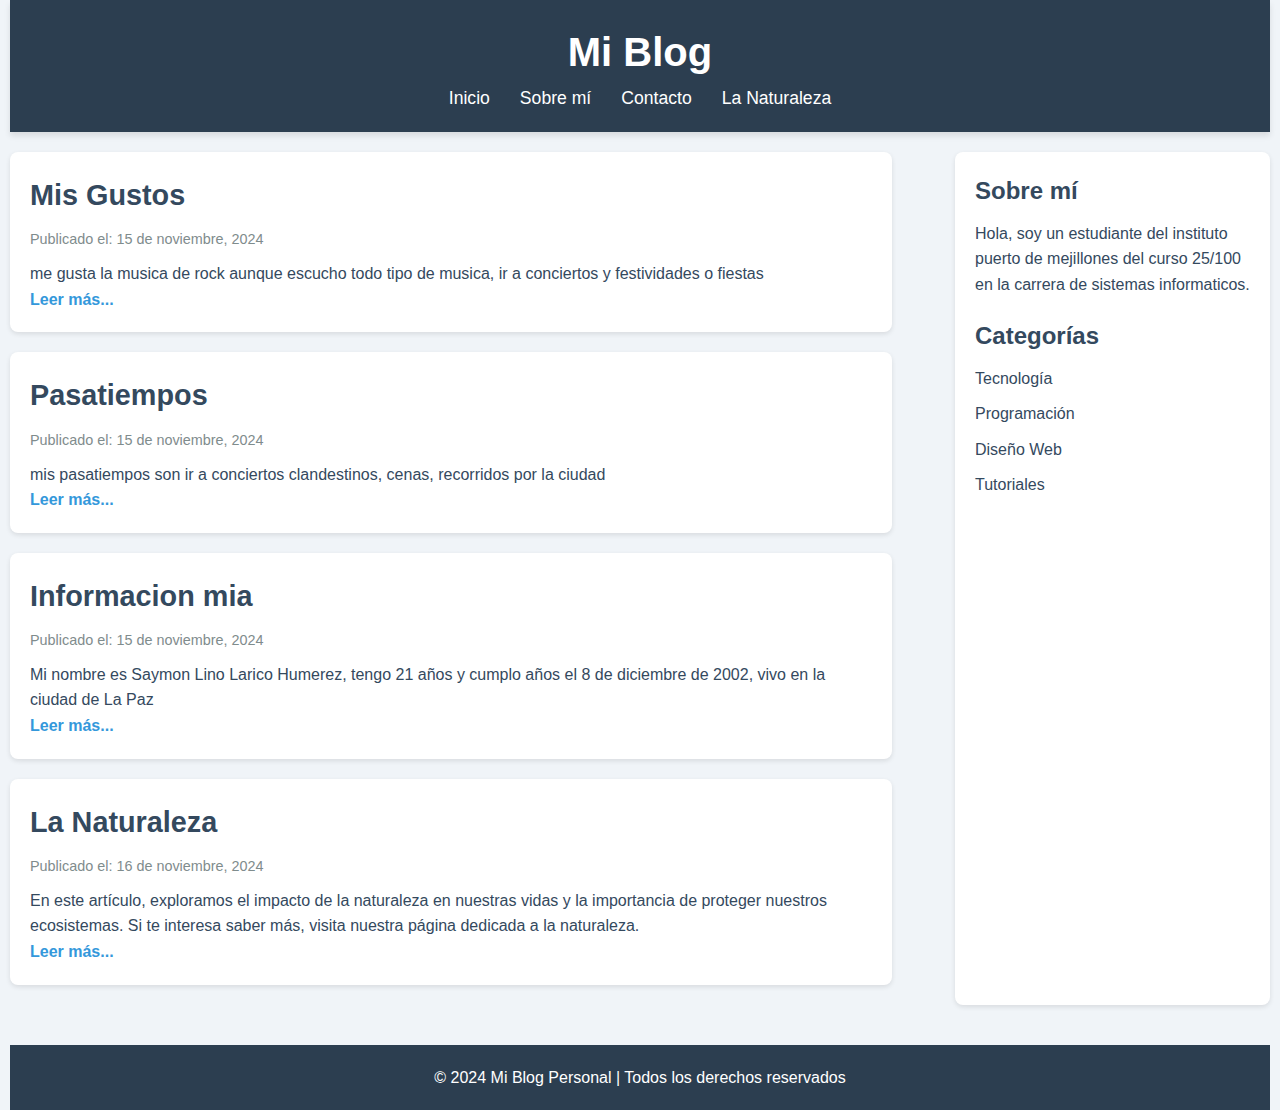
<file: index.html>
<!DOCTYPE html>
<html lang="es">
<head>
    <meta charset="UTF-8">
    <meta name="viewport" content="width=device-width, initial-scale=1.0">
    <title>Mi Blog Personal</title>
    <!-- Asegúrate de que el archivo CSS esté en la misma carpeta o en una ruta relativa -->
    <link rel="stylesheet" href="proyecto.css">
</head>
<body>
    <header>
        <div class="container">
            <h1>Mi Blog</h1>
            <nav>
                <ul>
                    <li><a href="#">Inicio</a></li>
                    <li><a href="#">Sobre mí</a></li>
                    <li><a href="#">Contacto</a></li>
                    <li><a href="naturaleza.html" title="Leer sobre la naturaleza">La Naturaleza</a></li>

                </ul>
            </nav>
        </div>
    </header>

    <div class="main-content">
        <section class="blog-posts">
            <article>
                <h2>Mis Gustos</h2>
                <p class="date">Publicado el: 15 de noviembre, 2024</p>
                <p>me gusta la musica de rock aunque escucho todo tipo de musica, ir a conciertos y festividades o fiestas</p>
                <a href="#">Leer más...</a>
            </article>

            <article>
                <h2>Pasatiempos</h2>
                <p class="date">Publicado el: 15 de noviembre, 2024</p>
                <p>mis pasatiempos son ir a conciertos clandestinos, cenas, recorridos por la ciudad</p>
                <a href="#">Leer más...</a>
            </article>

            <article>
                <h2>Informacion mia</h2>
                <p class="date">Publicado el: 15 de noviembre, 2024</p>
                <p>Mi nombre es Saymon Lino Larico Humerez, tengo 21 años y cumplo años el 8 de diciembre de 2002, vivo en la ciudad de La Paz</p>
                <a href="#">Leer más...</a>
            </article>
            <article>
                <h2>La Naturaleza</h2>
                <p class="date">Publicado el: 16 de noviembre, 2024</p>
                <p>En este artículo, exploramos el impacto de la naturaleza en nuestras vidas y la importancia de proteger nuestros ecosistemas. Si te interesa saber más, visita nuestra página dedicada a la naturaleza.</p>
                <a href="naturaleza.html">Leer más...</a>
            </article>
            
        </section>

        <aside class="sidebar">
            <h3>Sobre mí</h3>
            <p>Hola, soy un estudiante del instituto puerto de mejillones del curso 25/100 en la carrera de sistemas informaticos.</p>

            <h3>Categorías</h3>
            <ul>
                <li><a href="#">Tecnología</a></li>
                <li><a href="#">Programación</a></li>
                <li><a href="#">Diseño Web</a></li>
                <li><a href="#">Tutoriales</a></li>
            </ul>
        </aside>
    </div>

    <footer>
        <div class="container">
            <p>&copy; 2024 Mi Blog Personal | Todos los derechos reservados</p>
        </div>
    </footer>
</body>
</html>
</file>
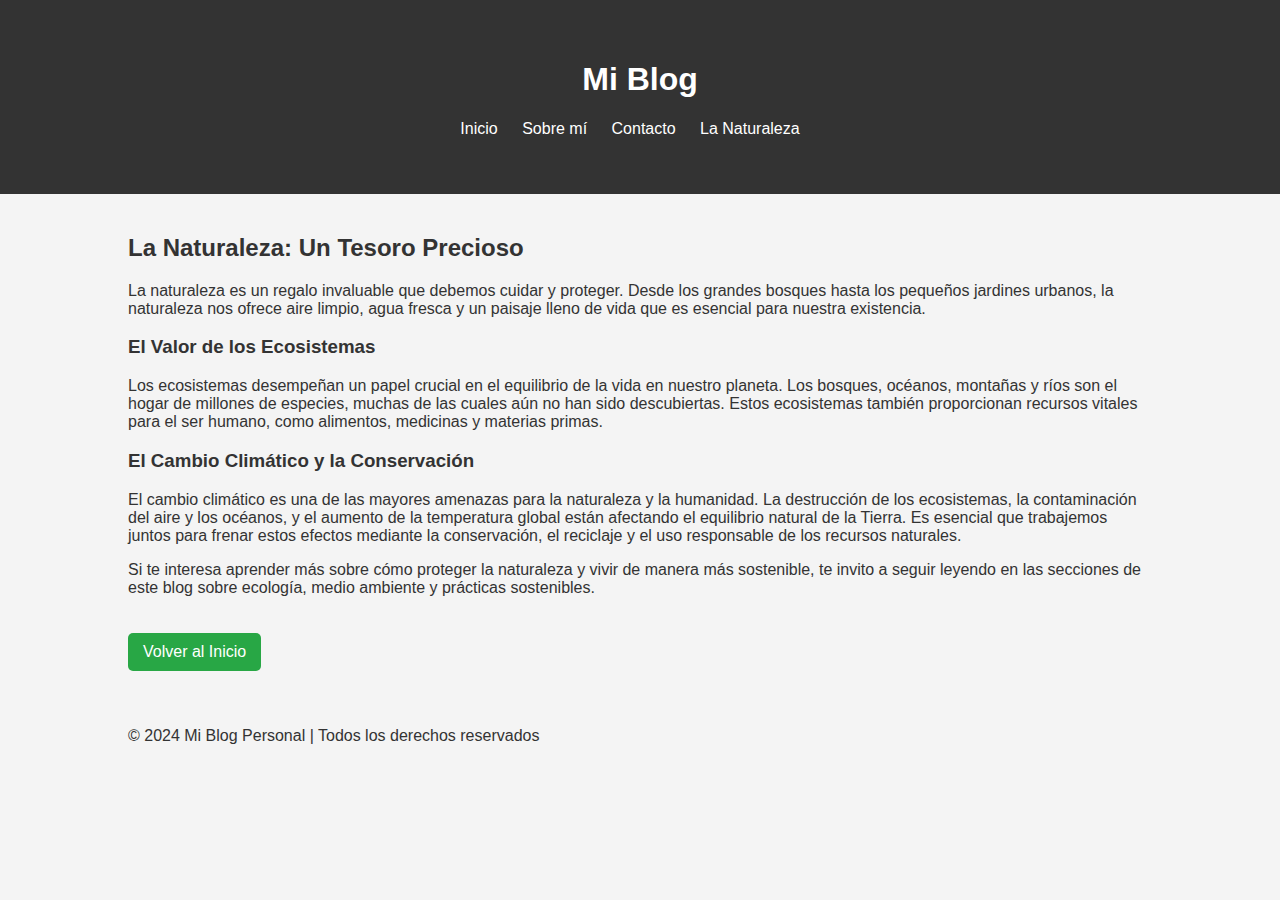
<file: naturaleza.html>
<!DOCTYPE html>
<html lang="es">
<head>
    <meta charset="UTF-8">
    <meta name="viewport" content="width=device-width, initial-scale=1.0">
    <meta name="description" content="Una reflexión sobre la naturaleza y su importancia en nuestras vidas.">
    <meta name="keywords" content="naturaleza, medio ambiente, ecología, vida, ecosistemas">
    <meta name="author" content="Saymon Lino Larico Humerez">
    <title>La Naturaleza | Mi Blog Personal</title>
    <link rel="stylesheet" href="naturaleza.css">
</head>
<body>
    <header>
        <div class="container">
            <h1>Mi Blog</h1>
            <nav>
                <ul>
                    <li><a href="index.html" title="Ir a la página de inicio">Inicio</a></li>
                    <li><a href="sobre-mi.html" title="Saber más sobre mí">Sobre mí</a></li>
                    <li><a href="contacto.html" title="Página de contacto">Contacto</a></li>
                    <li><a href="naturaleza.html" title="Leer sobre la naturaleza">La Naturaleza</a></li> <!-- Enlace a la nueva página -->
                </ul>
            </nav>
        </div>
    </header>

    <main>
        <div class="container">
            <h2>La Naturaleza: Un Tesoro Precioso</h2>
            <p>La naturaleza es un regalo invaluable que debemos cuidar y proteger. Desde los grandes bosques hasta los pequeños jardines urbanos, la naturaleza nos ofrece aire limpio, agua fresca y un paisaje lleno de vida que es esencial para nuestra existencia.</p>
            
            <h3>El Valor de los Ecosistemas</h3>
            <p>Los ecosistemas desempeñan un papel crucial en el equilibrio de la vida en nuestro planeta. Los bosques, océanos, montañas y ríos son el hogar de millones de especies, muchas de las cuales aún no han sido descubiertas. Estos ecosistemas también proporcionan recursos vitales para el ser humano, como alimentos, medicinas y materias primas.</p>

            <h3>El Cambio Climático y la Conservación</h3>
            <p>El cambio climático es una de las mayores amenazas para la naturaleza y la humanidad. La destrucción de los ecosistemas, la contaminación del aire y los océanos, y el aumento de la temperatura global están afectando el equilibrio natural de la Tierra. Es esencial que trabajemos juntos para frenar estos efectos mediante la conservación, el reciclaje y el uso responsable de los recursos naturales.</p>

            <p>Si te interesa aprender más sobre cómo proteger la naturaleza y vivir de manera más sostenible, te invito a seguir leyendo en las secciones de este blog sobre ecología, medio ambiente y prácticas sostenibles.</p>

            <a href="index.html" class="button">Volver al Inicio</a>
        </div>
    </main>

    <footer>
        <div class="container">
            <p>&copy; 2024 Mi Blog Personal | Todos los derechos reservados</p>
        </div>
    </footer>
</body>
</html>
</file>
<file: proyecto.css>
/* Estilos generales */
* {
    margin: 0;
    padding: 0;
    box-sizing: border-box;
}

body {
    font-family: Arial, sans-serif;
    line-height: 1.6;
    background-color: #f0f4f8; /* Fondo suave gris claro */
    color: #34495e; /* Texto gris oscuro */
    padding: 0 10px; /* Espaciado lateral */
}

.container {
    width: 80%;
    margin: 0 auto;
}

/* Cabecera */
header {
    background-color: #2c3e50; /* Azul oscuro */
    color: #fff; /* Blanco para el texto */
    padding: 20px 0;
    box-shadow: 0 4px 6px rgba(0, 0, 0, 0.1); /* Sombra suave */
}

header h1 {
    text-align: center;
    font-size: 2.5rem;
}

/* Navegación */
nav ul {
    list-style: none;
    display: flex;
    justify-content: center;
}

nav ul li {
    margin: 0 15px;
}

nav ul li a {
    color: #fff; /* Blanco */
    text-decoration: none;
    font-size: 1.1rem;
}

nav ul li a:hover {
    text-decoration: underline;
}

/* Contenido principal */
.main-content {
    display: flex;
    justify-content: space-between;
    margin-top: 20px;
}

.blog-posts {
    width: 70%;
}

.blog-posts article {
    background-color: #ffffff; /* Blanco para las publicaciones */
    padding: 20px;
    margin-bottom: 20px;
    border-radius: 8px;
    box-shadow: 0 2px 5px rgba(0, 0, 0, 0.1);
}

.blog-posts h2 {
    font-size: 1.8rem;
    margin-bottom: 10px;
}

.blog-posts .date {
    font-size: 0.9rem;
    color: #7f8c8d; /* Gris suave para la fecha */
    margin-bottom: 10px;
}

.blog-posts a {
    color: #3498db; /* Azul brillante */
    text-decoration: none;
    font-weight: bold;
}

.blog-posts a:hover {
    text-decoration: underline;
}

/* Barra lateral */
.sidebar {
    width: 25%;
    background-color: #ffffff; /* Blanco */
    padding: 20px;
    border-radius: 8px;
    box-shadow: 0 2px 5px rgba(0, 0, 0, 0.1);
}

.sidebar h3 {
    font-size: 1.5rem;
    margin-bottom: 10px;
}

.sidebar p {
    margin-bottom: 20px;
}

.sidebar ul {
    list-style: none;
}

.sidebar ul li {
    margin-bottom: 10px;
}

.sidebar ul li a {
    text-decoration: none;
    color: #34495e; /* Gris oscuro */
}

.sidebar ul li a:hover {
    text-decoration: underline;
}

/* Pie de página */
footer {
    background-color: #2c3e50; /* Azul oscuro */
    color: #fff; /* Blanco para el texto */
    padding: 20px 0;
    text-align: center;
    margin-top: 40px;
}
</file>
<file: naturaleza.css>
/* ejemplo de CSS básico */
body {
    font-family: Arial, sans-serif;
    background-color: #f4f4f4;
    margin: 0;
    padding: 0;
    color: #333;
}

.container {
    width: 80%;
    margin: 0 auto;
    padding: 20px;
}

header {
    background-color: #333;
    color: white;
    padding: 20px 0;
    text-align: center;
}

nav ul {
    list-style-type: none;
    padding: 0;
}

nav ul li {
    display: inline;
    margin-right: 20px;
}

nav ul li a {
    color: white;
    text-decoration: none;
}

a.button {
    background-color: #28a745;
    color: white;
    padding: 10px 15px;
    text-decoration: none;
    border-radius: 5px;
    margin-top: 20px;
    display: inline-block;
}
</file>
